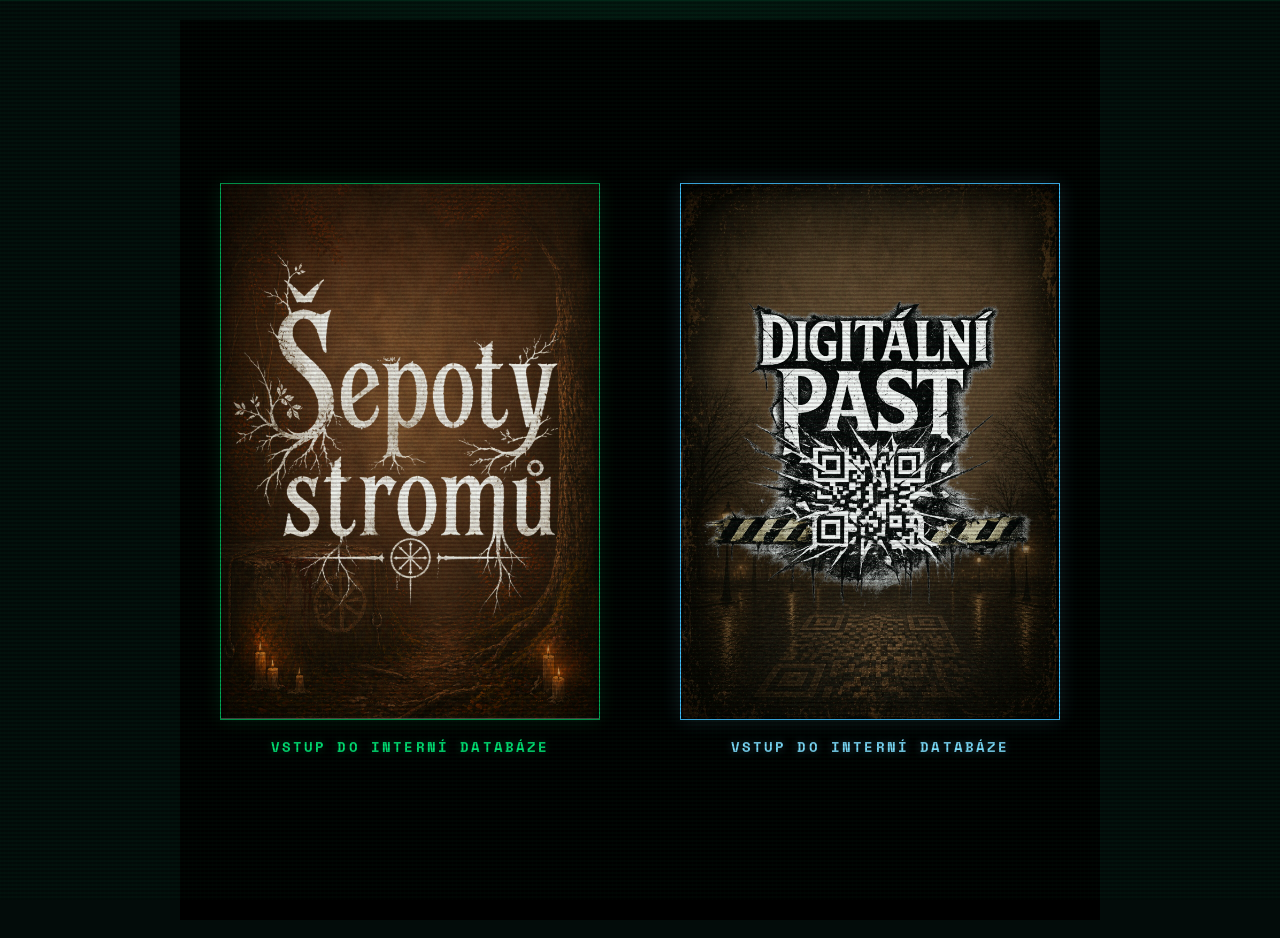
<file: index.html>
<!doctype html>
<html lang="cs">
  <head>
    <meta charset="utf-8">
    <meta name="viewport" content="width=device-width, initial-scale=1">
    <title>O.R.I.O.N. | Šepoty stromů</title>
    <link rel="stylesheet" href="./styles.css?v=slide101-code-gate-91">
  </head>
  <body>
    <div class="progress" aria-hidden="true"><div id="progressFill"></div></div>
    <div class="scanlines" aria-hidden="true"></div>
    <div id="slideCounter" class="slide-counter">01 / 50</div>
    <main class="game-main shell">
      <section class="stage" aria-live="polite">
        <div id="slideRoot" class="slide"></div>
        <nav class="nav">
          <button id="backBtn" class="nav-btn" type="button">Zpět</button>
          <button id="forwardBtn" class="nav-btn" type="button">Dopředu</button>
        </nav>
      </section>
    </main>
    <button id="resetBtn" class="ghost-btn" type="button" hidden>Resetovat postup</button>
    <span id="slideType" hidden>SYSTÉM</span>
    <span id="chapterLabel" hidden>Inicializace</span>

    <script src="./data.js?v=slide101-code-gate-91"></script>
    <script src="./app.js?v=slide101-code-gate-91"></script>
  </body>
</html>
</file>
<file: styles.css>
@import url("https://fonts.googleapis.com/css2?family=Orbitron:wght@400;600;700;900&family=Space+Mono:ital,wght@0,400;0,700;1,400&display=swap");

:root {
  color-scheme: dark;
  --game-bg: #030c0a;
  --game-panel: #050f0d;
  --game-panel-2: #071812;
  --game-border: #0f3a25;
  --game-border-bright: #1a6640;
  --game-green: #00e676;
  --game-green-dim: #00a854;
  --game-green-dark: #003a20;
  --game-green-rgb: 0, 230, 118;
  --game-green-dim-rgb: 0, 168, 84;
  --game-amber: #ffab00;
  --game-amber-dim: #cc8800;
  --game-red: #ff2a2a;
  --game-red-deep: #3a0507;
  --game-blue: #2979ff;
  --game-text: #a0cfb8;
  --game-text-bright: #d0ffe8;
  --game-text-muted: #3a6a50;
  --font-orbitron: "Orbitron", sans-serif;
  --font-mono: "Space Mono", monospace;
}

* { box-sizing: border-box; }

html, body {
  margin: 0;
  min-height: 100%;
  background: var(--game-bg);
  color: var(--game-text);
  font-family: var(--font-mono);
  overflow-anchor: none;
}

body {
  min-height: 100vh;
  overflow-x: hidden;
}

button, input {
  font: inherit;
}

.game-main {
  min-height: 100vh;
  background:
    radial-gradient(circle at 50% -20%, rgba(var(--game-green-rgb), 0.08), transparent 30rem),
    var(--game-bg);
  color: var(--game-text);
  position: relative;
}

.scanlines {
  position: fixed;
  inset: 0;
  pointer-events: none;
  z-index: 100;
  background:
    linear-gradient(rgba(var(--game-green-rgb), 0.025) 50%, rgba(0, 0, 0, 0.16) 50%),
    repeating-linear-gradient(90deg, rgba(var(--game-green-rgb), 0.012), rgba(var(--game-green-rgb), 0.012) 1px, transparent 1px, transparent 4px);
  background-size: 100% 4px, 4px 100%;
}

.progress {
  position: fixed;
  inset: 0 0 auto 0;
  height: 1px;
  z-index: 120;
  background: rgba(0, 50, 30, 0.5);
}

#progressFill {
  height: 100%;
  width: 0%;
  background: var(--game-green-dim);
  box-shadow: 0 0 6px var(--game-green-dim);
  transition: width 0.5s ease;
}

.slide-counter {
  position: fixed;
  top: 0.75rem;
  right: 1rem;
  z-index: 110;
  color: var(--game-text-muted);
  font-size: 0.6875rem;
  letter-spacing: 0.1em;
  opacity: 0.35;
}

.shell {
  min-height: 100vh;
}

.stage {
  min-height: 100vh;
}

.slide {
  position: relative;
  z-index: 10;
  width: min(57.5rem, calc(100% - 2rem));
  min-height: 100svh;
  margin: 0 auto;
  padding: clamp(1rem, 2.2vh, 2rem) 0 clamp(1rem, 2vh, 1.8rem);
  display: flex;
  flex-direction: column;
  justify-content: flex-start;
  overflow-anchor: none;
}

.terminal-panel {
  background: var(--game-panel);
  border: 1px solid var(--game-border);
  box-shadow: 0 0 20px rgba(var(--game-green-rgb), 0.04), inset 0 0 20px rgba(0, 0, 0, 0.3);
  animation: slide-fade-in 0.3s ease-out forwards;
}

.slide-panel {
  width: 100%;
  padding: clamp(1.25rem, 4vw, 2rem);
}

@keyframes slide-fade-in {
  from { opacity: 0; transform: translateY(8px); }
  to { opacity: 1; transform: translateY(0); }
}

@keyframes panel-blink {
  0%, 100% { opacity: 1; }
  40%, 60% { opacity: 0.35; }
}

@keyframes case-link-red-blink {
  0%, 100% {
    border-color: rgba(120, 155, 145, 0.24);
    background: rgba(5, 13, 12, 0.68);
    color: rgba(145, 175, 165, 0.56);
    box-shadow: none;
    text-shadow: none;
  }
  45%, 60% {
    border-color: var(--game-red);
    background: rgba(70, 0, 0, 0.78);
    color: var(--game-red);
    box-shadow: 0 0 18px rgba(255, 42, 42, 0.28), inset 0 0 12px rgba(255, 42, 42, 0.12);
    text-shadow: 0 0 10px rgba(255, 42, 42, 0.56);
  }
}

@keyframes database-alert-blink {
  0%, 100% {
    opacity: 1;
    filter: brightness(1.25);
  }
  45%, 60% {
    opacity: 0.28;
    filter: brightness(0.75);
  }
}

@keyframes blink {
  0%, 100% { opacity: 1; }
  50% { opacity: 0; }
}

.slide-header {
  margin-bottom: 1.25rem;
  color: var(--game-text-muted);
  font-family: var(--font-orbitron);
  font-size: 0.75rem;
  letter-spacing: 0.35em;
  text-transform: uppercase;
  opacity: 0.65;
  display: flex;
  justify-content: space-between;
  gap: 1rem;
}

.intro-head {
  text-align: center;
  text-transform: uppercase;
  margin-bottom: clamp(1.2rem, 2.5vh, 2rem);
}

.intro-sub {
  margin-top: 0.65rem;
  color: var(--game-text);
  opacity: 0.75;
}

.badge {
  color: var(--game-green);
}

.meta,
.eyebrow,
.hint-title,
.field-label {
  color: var(--game-text-muted);
  font-size: clamp(0.68rem, 1.5vh, 0.86rem);
  letter-spacing: 0.34em;
  text-transform: uppercase;
}

.title-xl,
.chapter-title {
  margin: 0;
  color: var(--game-green);
  font-family: var(--font-orbitron);
  font-size: clamp(2.5rem, 7.2vh, 4rem);
  font-weight: 900;
  line-height: 1;
  letter-spacing: 0.24em;
  text-align: center;
  text-shadow: 0 0 12px rgba(var(--game-green-rgb), 0.72), 0 0 30px rgba(var(--game-green-rgb), 0.28);
}

.status-active {
  color: var(--game-green);
  text-shadow: 0 0 6px rgba(var(--game-green-rgb), 0.4);
}

.warning-text {
  color: var(--game-amber);
  text-shadow: 0 0 8px rgba(255, 171, 0, 0.3);
}

.case-grid {
  width: min(100%, 48rem);
  display: grid;
  grid-template-columns: repeat(2, minmax(0, 1fr));
  gap: clamp(0.75rem, 1.6vh, 1.2rem) clamp(2.2rem, 7vw, 6rem);
  margin: clamp(1.3rem, 3vh, 2.25rem) auto 0;
  padding: clamp(0.95rem, 2vh, 1.35rem) 1.55rem;
  border: 1px solid var(--game-border);
  background: var(--game-panel);
  text-transform: uppercase;
  font-size: clamp(0.7rem, 1.55vh, 0.82rem);
  letter-spacing: 0.12em;
}

.case-grid p {
  margin: 0;
}

.case-grid span {
  color: #5f8675;
  font-weight: 400;
}

.case-grid strong {
  color: #cdeedd;
  font-weight: 700;
  text-shadow: 0 0 5px rgba(208, 255, 232, 0.18);
}

.case-grid .status-active {
  color: var(--game-green);
  text-shadow: 0 0 6px rgba(var(--game-green-rgb), 0.4);
}

.case-grid .warning-text {
  color: var(--game-amber);
  text-shadow: 0 0 8px rgba(255, 171, 0, 0.3);
}

.system-footer {
  margin-top: clamp(1.5rem, 3.6vh, 2.8rem);
  text-align: center;
  color: var(--game-text-muted);
  font-size: clamp(0.62rem, 1.45vh, 0.78rem);
  letter-spacing: clamp(0.16em, 0.9vw, 0.42em);
  text-transform: uppercase;
  opacity: 0.45;
}

.chapter-title {
  font-size: clamp(1.8rem, 5vw, 3rem);
  letter-spacing: 0.22em;
}

.chapter-panel {
  width: min(100%, 44rem);
  min-height: min(68vh, 38rem);
  margin: auto;
  padding: clamp(2rem, 5vh, 3.25rem) clamp(1.6rem, 4vw, 3rem);
  display: flex;
  flex-direction: column;
  justify-content: center;
  align-items: center;
}

.chapter-panel .slide-header {
  justify-content: center;
  margin-bottom: 1.15rem;
}

.chapter-divider {
  height: 1px;
  width: min(24rem, 80%);
  margin: 1rem auto 1.6rem;
  background: linear-gradient(90deg, transparent, var(--game-border-bright), transparent);
}

.chapter-warning-box {
  width: min(100%, 34rem);
  margin: 0.35rem auto 1.25rem;
  padding: 0.8rem 1rem;
  border: 1px solid rgba(255, 42, 42, 0.5);
  background: linear-gradient(180deg, rgba(75, 0, 0, 0.18), rgba(30, 0, 0, 0.28));
  box-shadow: inset 0 0 18px rgba(255, 42, 42, 0.05), 0 0 12px rgba(255, 42, 42, 0.06);
  color: rgba(255, 145, 145, 0.88);
  font-family: var(--font-mono);
  font-size: clamp(0.66rem, 1.45vh, 0.78rem);
  line-height: 1.55;
  letter-spacing: 0.08em;
  text-align: center;
  text-transform: uppercase;
}

.chapter-warning-box strong {
  display: block;
  margin-bottom: 0.3rem;
  color: var(--game-red);
  font-family: var(--font-orbitron);
  font-size: clamp(0.62rem, 1.3vh, 0.72rem);
  letter-spacing: 0.2em;
  text-align: center;
  text-shadow: 0 0 10px rgba(255, 42, 42, 0.35);
}

.chapter-warning-box span {
  display: block;
  text-align: center;
}

.chapter-note-box {
  width: min(100%, 34rem);
  margin: 0.35rem auto 1.25rem;
  padding: 0.8rem 1rem;
  border: 1px solid var(--game-border-bright);
  background: linear-gradient(180deg, rgba(var(--game-green-rgb), 0.08), rgba(var(--game-green-rgb), 0.03));
  box-shadow: inset 0 0 16px rgba(var(--game-green-rgb), 0.05), 0 0 10px rgba(var(--game-green-rgb), 0.04);
  color: var(--game-text-bright);
  font-family: var(--font-mono);
  font-size: clamp(0.66rem, 1.45vh, 0.78rem);
  line-height: 1.55;
  letter-spacing: 0.08em;
  text-align: center;
  text-transform: uppercase;
}

.chapter-note-box strong {
  display: block;
  margin-bottom: 0.3rem;
  color: var(--game-green);
  font-family: var(--font-orbitron);
  font-size: clamp(0.62rem, 1.3vh, 0.72rem);
  letter-spacing: 0.2em;
  text-align: center;
  text-shadow: 0 0 10px rgba(var(--game-green-rgb), 0.3);
}

.chapter-note-box span {
  display: block;
  text-align: center;
}

.chapter-video {
  width: min(100%, 34rem);
  height: auto;
  aspect-ratio: 4 / 3;
  margin: 1.8rem auto 0;
}

.conclusion-panel {
  width: min(100%, 54rem);
  margin: auto;
  padding: clamp(1.4rem, 3.2vh, 2.5rem) clamp(1.2rem, 3.6vw, 2.6rem);
  text-align: center;
}

.conclusion-panel .slide-header {
  justify-content: center;
  margin-bottom: 1rem;
}

.conclusion-status {
  width: min(100%, 34rem);
  margin: 0.4rem auto 1.45rem;
  padding: 0.85rem 1rem;
  border: 1px solid var(--game-green-dim);
  background: linear-gradient(180deg, rgba(var(--game-green-rgb), 0.08), rgba(var(--game-green-rgb), 0.025));
  color: var(--game-text-bright);
  font-family: var(--font-mono);
  font-size: clamp(0.66rem, 1.45vh, 0.78rem);
  line-height: 1.55;
  letter-spacing: 0.08em;
  text-transform: uppercase;
  box-shadow: inset 0 0 18px rgba(var(--game-green-rgb), 0.055), 0 0 14px rgba(var(--game-green-rgb), 0.07);
}

.conclusion-status strong {
  display: block;
  margin-bottom: 0.3rem;
  color: var(--game-green);
  font-family: var(--font-orbitron);
  font-size: clamp(0.72rem, 1.55vh, 0.86rem);
  letter-spacing: 0.2em;
  text-shadow: 0 0 10px rgba(var(--game-green-rgb), 0.42);
}

.conclusion-status-single strong {
  margin-bottom: 0;
  font-size: clamp(0.9rem, 2vh, 1.14rem);
}

.conclusion-status span,
.conclusion-note {
  display: block;
}

.conclusion-video {
  width: min(100%, 42rem);
  aspect-ratio: 16 / 9;
  margin: 0 auto;
}

.conclusion-song {
  margin: 1.25rem auto 0;
  display: grid;
  justify-items: center;
  gap: 0.2rem;
}

.music-note {
  color: var(--game-green);
  font-family: var(--font-orbitron);
  font-size: clamp(2.2rem, 6vh, 3.4rem);
  line-height: 1;
  text-shadow: 0 0 14px rgba(var(--game-green-rgb), 0.45), 0 0 28px rgba(var(--game-green-rgb), 0.16);
}

.conclusion-song .actions {
  margin-top: 0.4rem;
}

.conclusion-note {
  width: min(100%, 36rem);
  margin: 1.25rem auto 0;
  color: var(--game-text-muted);
  font-family: var(--font-mono);
  font-size: clamp(0.62rem, 1.35vh, 0.76rem);
  line-height: 1.6;
  letter-spacing: 0.08em;
  text-transform: uppercase;
}

.copy,
.interlude-text {
  margin: 1.5rem 0 0;
  color: var(--game-text-bright);
  line-height: 1.8;
  white-space: pre-wrap;
}

.video-box,
.audio-box {
  overflow: hidden;
  width: min(100%, 48rem);
  margin: 0 auto;
  aspect-ratio: 16 / 10;
  height: min(46vw, 43vh);
  min-height: 0;
  display: grid;
  place-items: center;
  text-align: center;
  background: var(--game-panel-2);
  border: 1px solid var(--game-border);
  box-shadow: inset 0 0 0 6px var(--game-panel-2), inset 0 0 0 7px rgba(var(--game-green-dim-rgb), 0.22), 0 0 20px rgba(var(--game-green-rgb), 0.035);
  color: var(--game-text-muted);
}

.video-box iframe {
  width: 100%;
  height: 100%;
  min-height: 0;
  border: 0;
}

.audio-message-box {
  width: min(100%, 46rem);
  margin: 1.2rem auto 0;
  padding: clamp(1rem, 2.4vh, 1.45rem);
  display: grid;
  gap: 1rem;
  border-color: var(--game-border);
  background: var(--game-panel);
}

.audio-listen-btn {
  min-width: min(21rem, 100%);
}

.audio-control-row {
  display: grid;
  grid-template-columns: minmax(0, 1fr) auto;
  gap: 0.75rem;
  align-items: stretch;
}

.audio-pause-btn {
  min-width: 8.5rem;
  color: var(--game-amber);
  border-color: rgba(255, 171, 0, 0.34);
}

.audio-pause-btn:disabled,
.audio-scrubber:disabled {
  opacity: 0.34;
  cursor: not-allowed;
}

.audio-visualizer {
  width: 100%;
  height: clamp(12rem, 30vh, 19rem);
  border: 1px solid rgba(255, 216, 61, 0.28);
  border-radius: 18px;
  background: #000000;
  box-shadow: inset 0 0 28px rgba(255, 216, 61, 0.035), 0 0 18px rgba(0, 0, 0, 0.4);
  overflow: hidden;
}

.audio-visualizer canvas {
  --wave-color: #ffd83d;
  width: 100%;
  height: 100%;
  display: block;
}

.audio-message-box.is-playing .audio-visualizer {
  border-color: rgba(255, 216, 61, 0.58);
  box-shadow: inset 0 0 30px rgba(255, 216, 61, 0.05), 0 0 22px rgba(255, 216, 61, 0.1);
}

.audio-message-box.is-paused .audio-visualizer {
  border-color: rgba(255, 171, 0, 0.44);
  box-shadow: inset 0 0 24px rgba(255, 171, 0, 0.04), 0 0 16px rgba(255, 171, 0, 0.08);
}

.audio-scrubber {
  width: 100%;
  accent-color: var(--game-amber);
  cursor: pointer;
}

.audio-status {
  color: var(--game-text-muted);
  font-family: var(--font-orbitron);
  font-size: clamp(0.62rem, 1.35vh, 0.74rem);
  letter-spacing: 0.18em;
  text-align: center;
  text-transform: uppercase;
}

@media (max-width: 640px) {
  .audio-control-row {
    grid-template-columns: 1fr;
  }

  .audio-pause-btn {
    min-width: 100%;
  }
}

.audio-case-note {
  width: min(100%, 34rem);
  margin: 1.25rem auto 0;
  padding: 0.8rem 1rem;
  border: 1px solid var(--game-border);
  background: linear-gradient(180deg, rgba(var(--game-green-rgb), 0.045), rgba(0, 0, 0, 0.08));
  box-shadow: inset 0 0 18px rgba(var(--game-green-rgb), 0.035);
  color: var(--game-text-bright);
  font-family: var(--font-mono);
  font-size: clamp(0.68rem, 1.45vh, 0.82rem);
  line-height: 1.6;
  letter-spacing: 0.08em;
  text-align: center;
  text-transform: uppercase;
}

.youtube-placeholder {
  display: grid;
  place-items: center;
  gap: 0.75rem;
  color: var(--game-text-muted);
  font-size: clamp(0.68rem, 1.5vh, 0.84rem);
  letter-spacing: 0.12em;
  text-transform: uppercase;
  opacity: 0.38;
}

.youtube-placeholder small {
  opacity: 0.65;
}

.play-triangle {
  width: 0;
  height: 0;
  border-top: clamp(12px, 2.2vh, 18px) solid transparent;
  border-bottom: clamp(12px, 2.2vh, 18px) solid transparent;
  border-left: clamp(22px, 3.8vh, 31px) solid var(--game-green-dim);
  opacity: 0.55;
}

.question-text {
  color: var(--game-text-bright);
  font-family: var(--font-mono);
  font-size: 0.9375rem;
  line-height: 1.7;
  border-left: 2px solid var(--game-green-dim);
  padding-left: 1rem;
  margin-bottom: 1.5rem;
  white-space: pre-wrap;
}

.options {
  display: grid;
  gap: 0.75rem;
}

.option {
  width: 100%;
  border: 1px solid var(--game-border);
  background: var(--game-panel);
  color: var(--game-text);
  padding: 1rem;
  text-align: left;
  cursor: pointer;
  transition: all 0.15s ease;
  display: flex;
  gap: 0.75rem;
  align-items: flex-start;
  border-radius: 0;
}

.option:hover {
  border-color: var(--game-border-bright);
  background: rgba(var(--game-green-rgb), 0.03);
  color: var(--game-text-bright);
}

.option.selected {
  border-color: var(--game-green-dim);
  background: rgba(var(--game-green-rgb), 0.07);
  color: var(--game-green);
}

.options-review {
  margin-top: 0.5rem;
}

.option-review {
  width: 100%;
  border: 1px solid var(--game-border);
  background: var(--game-panel);
  color: var(--game-text-bright);
  padding: 0.9rem 1rem;
  display: flex;
  gap: 0.75rem;
  align-items: flex-start;
  line-height: 1.55;
  text-transform: none;
}

.option-review span:first-child {
  color: var(--game-green);
  text-shadow: 0 0 8px rgba(var(--game-green-rgb), 0.42);
}

.option-review strong {
  color: var(--game-text-bright);
  font-weight: 700;
}

.input-grid,
.input-row {
  display: grid;
  gap: 0.75rem;
}

.input-grid {
  grid-template-columns: repeat(auto-fit, minmax(160px, 1fr));
}

.game-input {
  width: 100%;
  background: var(--game-panel);
  border: 1px solid var(--game-border);
  color: var(--game-green);
  font-family: var(--font-mono);
  font-size: 0.875rem;
  padding: 0.65rem 0.85rem;
  outline: none;
  transition: border-color 0.2s, box-shadow 0.2s;
  text-transform: uppercase;
  border-radius: 0;
}

.game-input:focus {
  border-color: var(--game-green-dim);
  box-shadow: 0 0 0 1px var(--game-green-dim), 0 0 8px rgba(var(--game-green-dim-rgb), 0.2);
}

.game-input::placeholder {
  color: var(--game-text-muted);
  text-transform: uppercase;
}

@media (max-width: 760px) {
  .game-input {
    font-size: 16px;
  }
}

.actions {
  display: flex;
  flex-wrap: wrap;
  align-items: center;
  justify-content: center;
  gap: 0.75rem;
  margin-top: 2rem;
}

.primary-btn,
.submit-btn,
.proceed-btn,
.start-btn {
  font-family: var(--font-orbitron);
  font-size: 0.75rem;
  font-weight: 700;
  padding: 0.75rem 2rem;
  border: 1px solid var(--game-green-dim);
  background: var(--game-green-dark);
  color: var(--game-green);
  cursor: pointer;
  transition: all 0.15s ease;
  letter-spacing: 0.2em;
  text-transform: uppercase;
  border-radius: 0;
  white-space: normal;
  text-align: center;
  line-height: 1.35;
}

.start-btn {
  min-width: 19.5rem;
  padding-block: clamp(0.6rem, 1.6vh, 0.75rem);
}

.primary-btn:hover:not(:disabled),
.submit-btn:hover:not(:disabled),
.proceed-btn:hover:not(:disabled),
.start-btn:hover:not(:disabled) {
  background: var(--game-border);
  border-color: var(--game-green);
  box-shadow: 0 0 20px rgba(var(--game-green-rgb), 0.2);
  color: var(--game-text-bright);
}

.yesno-btn {
  min-width: 9rem;
}

.yesno-yes {
  border-color: var(--success-green, #00e676);
  background: rgba(0, 70, 34, 0.75);
  color: var(--success-green, #00e676);
  text-shadow: 0 0 10px rgba(0, 230, 118, 0.52);
}

.yesno-yes:hover:not(:disabled) {
  border-color: var(--success-green, #00e676);
  background: rgba(0, 104, 52, 0.82);
  color: #d8ffe9;
  box-shadow: 0 0 18px rgba(0, 230, 118, 0.22);
}

.yesno-no {
  border-color: var(--game-red);
  background: rgba(70, 0, 0, 0.78);
  color: var(--game-red);
  text-shadow: 0 0 10px rgba(255, 42, 42, 0.56);
}

.yesno-no:hover:not(:disabled) {
  border-color: var(--game-red);
  background: rgba(104, 0, 0, 0.84);
  color: #ffd6d6;
  box-shadow: 0 0 18px rgba(255, 42, 42, 0.24);
}

button:disabled {
  opacity: 0.35;
  cursor: not-allowed;
}

.ghost-btn {
  display: none;
}

.feedback {
  margin-top: 1.25rem;
  border-left: 4px solid;
  padding: 1.25rem 1.4rem;
  animation: slide-fade-in 0.25s ease-out forwards;
  font-family: var(--font-orbitron);
  font-size: clamp(1.2rem, 3.2vw, 1.85rem);
  font-weight: 900;
  letter-spacing: 0.2em;
  text-align: center;
  text-transform: uppercase;
}

.feedback strong {
  display: block;
  font-size: inherit;
}

.feedback span {
  display: block;
  margin-top: 0.35rem;
  font-family: var(--font-mono);
  font-size: 0.78rem;
  font-weight: 400;
  letter-spacing: 0.08em;
  opacity: 0.8;
  text-shadow: none;
}

.feedback br {
  display: none;
}

.feedback strong + * ,
.feedback {
  line-height: 1.35;
}

.feedback.ok {
  border-color: var(--game-green);
  background: rgba(var(--game-green-rgb), 0.07);
  color: var(--game-green);
  box-shadow: 0 0 26px rgba(var(--game-green-rgb), 0.18), inset 0 0 16px rgba(var(--game-green-rgb), 0.08);
  text-shadow: 0 0 10px rgba(var(--game-green-rgb), 0.6);
  animation: database-alert-blink 0.42s ease-in-out 3, slide-fade-in 0.25s ease-out forwards;
}

.feedback.bad {
  border-color: var(--game-red);
  background: linear-gradient(180deg, rgba(80, 0, 0, 0.55), rgba(34, 0, 0, 0.72));
  color: var(--game-red);
  box-shadow: 0 0 28px rgba(255, 42, 42, 0.34), inset 0 0 18px rgba(255, 42, 42, 0.16);
  text-shadow: 0 0 10px rgba(255, 42, 42, 0.72);
  animation: database-alert-blink 0.42s ease-in-out 3, slide-fade-in 0.25s ease-out forwards;
}

.feedback.note {
  border-color: var(--game-blue);
  background: rgba(41, 121, 255, 0.07);
  color: var(--game-blue);
  box-shadow: 0 0 24px rgba(41, 121, 255, 0.16), inset 0 0 14px rgba(41, 121, 255, 0.08);
  text-shadow: 0 0 10px rgba(41, 121, 255, 0.52);
  animation: database-alert-blink 0.42s ease-in-out 3, slide-fade-in 0.25s ease-out forwards;
}

.hints {
  margin-top: 1.55rem;
}

.terminal-hints {
  width: 100%;
  text-align: left;
}

.notice-terminal {
  width: min(100%, 46rem);
  margin-inline: auto;
}

.notice-terminal .hint-actions {
  display: flex;
  justify-content: center;
}

.notice-terminal .hint-terminal-btn {
  min-width: min(100%, 24rem);
  animation: case-link-red-blink 1.45s step-end infinite;
}

.notice-terminal .hint-terminal-btn:hover:not(:disabled) {
  border-color: var(--game-red);
  background: rgba(70, 0, 0, 0.78);
  color: var(--game-red);
  box-shadow: 0 0 18px rgba(255, 42, 42, 0.28), inset 0 0 12px rgba(255, 42, 42, 0.12);
  text-shadow: 0 0 10px rgba(255, 42, 42, 0.56);
}

.hint-output {
  display: grid;
  gap: 0.75rem;
  margin-bottom: 0.9rem;
  width: 100%;
  text-align: left;
}

.hint-line {
  display: block;
  width: 100%;
  text-align: left;
  border: 1px solid var(--game-border);
  background: rgba(255, 171, 0, 0.04);
  color: var(--game-amber);
  font-family: var(--font-mono);
  font-variant-ligatures: none;
  padding: 1rem;
  line-height: 1.65;
  white-space: pre-wrap;
  overflow-wrap: break-word;
  animation: slide-fade-in 0.25s ease-out forwards;
}

.hint-line span:first-child {
  opacity: 0.65;
  letter-spacing: 0.08em;
}

.hint-actions {
  display: grid;
  grid-template-columns: repeat(2, minmax(0, 1fr));
  gap: 0.85rem;
}

.hint-terminal-btn {
  min-height: 3.6rem;
  border: 1px solid var(--game-border);
  background: var(--game-panel);
  color: var(--game-amber);
  cursor: pointer;
  font-family: var(--font-orbitron);
  font-size: 0.78rem;
  font-weight: 700;
  letter-spacing: 0.2em;
  font-variant-ligatures: none;
  text-transform: uppercase;
  transition: all 0.15s ease;
}

.hint-terminal-btn:hover:not(:disabled) {
  border-color: var(--game-amber-dim);
  background: rgba(255, 171, 0, 0.06);
  box-shadow: 0 0 12px rgba(255, 171, 0, 0.12);
}

.final-hint-confirm {
  border-color: var(--game-amber-dim);
  background: rgba(255, 171, 0, 0.075);
}

.hint-confirm-actions {
  display: grid;
  grid-template-columns: repeat(2, minmax(0, 1fr));
  gap: 0.75rem;
  margin-top: 0.9rem;
}

.hint-confirm-actions .hint-terminal-btn {
  min-height: 2.8rem;
  font-size: 0.7rem;
}

.hint-cancel-btn {
  color: var(--game-text-muted);
}

.hint-voice-btn {
  color: var(--game-green-dim);
}

.hint-voice-btn:hover:not(:disabled) {
  border-color: var(--game-green-dim);
  background: rgba(var(--game-green-rgb), 0.04);
  box-shadow: 0 0 12px rgba(var(--game-green-rgb), 0.1);
}

.hint-icon {
  margin-right: 0.45rem;
  filter: grayscale(1);
}

.hint-cursor {
  color: var(--game-amber);
  animation: blink 1s step-end infinite;
}

.case-link-slot {
  width: min(100%, 46rem);
  margin: 1rem auto 0;
  display: flex;
  justify-content: center;
}

a.case-link {
  display: inline-block;
  color: rgba(145, 175, 165, 0.56);
  border: 1px solid rgba(120, 155, 145, 0.24);
  padding: 0.5rem 1.25rem;
  text-decoration: none;
  letter-spacing: 0.1em;
  transition: all 0.15s ease;
  background: rgba(5, 13, 12, 0.68);
  text-align: center;
  animation: case-link-red-blink 1.45s step-end infinite;
}

a.case-link:hover {
  background: var(--game-border);
  border-color: var(--game-green);
  box-shadow: 0 0 15px rgba(var(--game-green-rgb), 0.2);
  color: var(--game-text-bright);
  animation: none;
}

.code-gate {
  width: min(100%, 34rem);
  margin: 2rem auto 0;
  display: grid;
  gap: 0.75rem;
  text-align: center;
}

.code-gate-trigger,
.code-gate-input,
.code-gate-submit {
  border: 1px solid rgba(120, 155, 145, 0.24);
  background: rgba(5, 13, 12, 0.68);
  color: rgba(145, 175, 165, 0.56);
  font-family: var(--font-orbitron);
  font-size: 0.76rem;
  font-weight: 700;
  letter-spacing: 0.12em;
  text-transform: uppercase;
  min-height: 2.85rem;
}

.code-gate-trigger {
  cursor: pointer;
  animation: case-link-red-blink 1.45s step-end infinite;
}

.code-gate-trigger:hover:not(:disabled),
.code-gate-submit:hover:not(:disabled) {
  border-color: var(--game-red);
  background: rgba(70, 0, 0, 0.78);
  color: var(--game-red);
  box-shadow: 0 0 18px rgba(255, 42, 42, 0.28), inset 0 0 12px rgba(255, 42, 42, 0.12);
}

.code-gate-entry {
  display: grid;
  grid-template-columns: minmax(0, 1fr) 2.85rem;
  gap: 0.5rem;
}

.code-gate-input {
  width: 100%;
  padding: 0 0.85rem;
  outline: none;
}

.code-gate-input:focus {
  border-color: var(--game-amber-dim);
  color: var(--game-amber);
  box-shadow: 0 0 12px rgba(255, 171, 0, 0.12);
}

.code-gate-submit {
  cursor: pointer;
  padding: 0;
  font-size: 1rem;
}

.code-gate-status {
  min-height: 1rem;
  color: var(--game-text-muted);
  font-family: var(--font-orbitron);
  font-size: 0.64rem;
  letter-spacing: 0.16em;
}

.code-gate.is-unlocked .code-gate-trigger {
  animation: none;
  cursor: default;
}

.code-gate.is-unlocked .code-gate-trigger,
.code-gate.is-unlocked .code-gate-input,
.code-gate.is-unlocked .code-gate-submit {
  opacity: 0.44;
  color: rgba(145, 175, 165, 0.56);
  border-color: rgba(120, 155, 145, 0.24);
  box-shadow: none;
}

.actions-after-code {
  margin-top: 2.85rem;
}

.nav {
  position: fixed;
  inset: auto 1rem 1.5rem 1rem;
  z-index: 110;
  display: flex;
  justify-content: space-between;
  pointer-events: none;
}

.nav-btn {
  pointer-events: auto;
  border: 1px solid var(--game-border);
  background: var(--game-panel);
  color: var(--game-text-muted);
  cursor: pointer;
  transition: all 0.15s ease;
  opacity: 0.65;
  padding: 0.5rem 0.75rem;
  font-size: 0.75rem;
  letter-spacing: 0.1em;
  text-transform: uppercase;
  border-radius: 0;
}

.nav-btn:hover:not(:disabled) {
  opacity: 1;
  border-color: var(--game-border-bright);
  color: var(--game-text);
  box-shadow: 0 0 10px rgba(var(--game-green-rgb), 0.1);
}

.hidden {
  display: none !important;
}

::-webkit-scrollbar {
  width: 4px;
  height: 4px;
}

::-webkit-scrollbar-track {
  background: var(--game-bg);
}

::-webkit-scrollbar-thumb {
  background: var(--game-border);
}

@media (max-width: 640px) {
  .slide {
    width: calc(100% - 1.5rem);
    padding: 2.25rem 0 5rem;
  }

  .title-xl,
  .chapter-title {
    letter-spacing: 0.16em;
  }

  .start-btn { min-width: min(19.5rem, 100%); }
}

/* ============================================================
   CHOICE SCREEN
   ============================================================ */

.choice-screen {
  min-height: 100vh;
  background: #000000;
  display: flex;
  align-items: center;
  justify-content: center;
  padding: 1rem;
  overflow: hidden;
}

.choices-container {
  display: flex;
  gap: clamp(0.5rem, 4vw, 2rem);
  flex-wrap: nowrap;
  justify-content: center;
  align-items: center;
  width: 100%;
  height: 100%;
  max-height: 100vh;
}

.choice-box {
  display: flex;
  flex-direction: column;
  align-items: center;
  justify-content: center;
  gap: clamp(0.5rem, 2vh, 1rem);
  cursor: pointer;
  transition: all 0.3s ease;
  padding: clamp(0.5rem, 2vw, 1.5rem);
  flex: 1;
  min-width: 0;
  height: 100%;
}

.choice-box:hover {
  transform: scale(1.05);
}

.choice-image {
  width: 100%;
  max-width: 100%;
  height: auto;
  object-fit: contain;
  border: 1px solid;
  transition: all 0.3s ease;
}

.choice-box-green .choice-image {
  border-color: #00a854;
  box-shadow: 0 0 20px rgba(0, 230, 118, 0.12);
}

.choice-box-green:hover {
  box-shadow: 0 0 30px rgba(0, 230, 118, 0.24);
}

.choice-box-green:hover .choice-image {
  box-shadow: 0 0 34px rgba(0, 230, 118, 0.3);
}

.choice-box-blue .choice-image {
  border-color: #42bfff;
  box-shadow: 0 0 20px rgba(127, 223, 255, 0.14);
}

.choice-box-blue:hover {
  box-shadow: 0 0 30px rgba(127, 223, 255, 0.25);
}

.choice-box-blue:hover .choice-image {
  box-shadow: 0 0 34px rgba(127, 223, 255, 0.32);
}

.choice-label {
  font-size: clamp(0.65rem, 1.5vw, 0.9rem);
  letter-spacing: 0.15em;
  text-transform: uppercase;
  text-align: center;
  font-weight: 700;
  margin: 0;
  white-space: nowrap;
}

.choice-box-green .choice-label {
  color: #00e676;
  text-shadow: 0 0 10px rgba(0, 230, 118, 0.3);
}

.choice-box-blue .choice-label {
  color: #7fdfff;
  text-shadow: 0 0 10px rgba(127, 223, 255, 0.32);
}

@media (max-width: 640px) {
  .choice-screen {
    min-height: 100svh;
    padding: 1.25rem 1rem;
    overflow-y: auto;
  }

  .choices-container {
    flex-direction: column;
    gap: 1.35rem;
    justify-content: center;
    max-height: none;
  }

  .choice-box {
    width: min(100%, 24rem);
    height: auto;
    flex: 0 1 auto;
    gap: 0.65rem;
    padding: 0;
  }

  .choice-box:hover {
    transform: none;
  }

  .choice-image {
    max-height: calc((100svh - 8.25rem) / 2);
  }

  .choice-label {
    max-width: 100%;
    white-space: normal;
    line-height: 1.45;
    letter-spacing: 0.12em;
    font-size: 0.72rem;
  }
}

/* BLUE THEME */

body.theme-blue {
  --game-bg: #02090d;
  --game-green: #7fdfff;
  --game-green-dim: #42bfff;
  --game-green-dark: #082c3a;
  --game-green-rgb: 127, 223, 255;
  --game-green-dim-rgb: 66, 191, 255;
  --game-border: #1f4f66;
  --game-border-bright: #4ba3d1;
  --game-panel: #07141c;
  --game-panel-2: #0b1c26;
  --game-text: #b8eaff;
  --game-text-bright: #e2f7ff;
  --game-text-muted: #5f93aa;
}

body.theme-blue .title-xl,
body.theme-blue .chapter-title {
  text-shadow:
    0 0 12px rgba(127, 223, 255, 0.72),
    0 0 30px rgba(127, 223, 255, 0.28);
}

body.theme-blue .game-main {
  background: var(--game-bg);
}

body.theme-blue .scanlines {
  background:
    linear-gradient(
      rgba(127, 223, 255, 0.025) 50%,
      rgba(0, 0, 0, 0.16) 50%
    ),
    repeating-linear-gradient(
      90deg,
      rgba(127, 223, 255, 0.012),
      rgba(127, 223, 255, 0.012) 1px,
      transparent 1px,
      transparent 4px
    );
  background-size: 100% 4px, 4px 100%;
}

body.theme-blue .case-grid .status-active {
  color: #00e676;
  text-shadow: 0 0 6px rgba(0, 230, 118, 0.42);
}

body.theme-blue .case-grid span {
  color: #5f93aa;
}

body.theme-blue .case-grid strong {
  color: #d8f6ff;
  text-shadow: 0 0 5px rgba(127, 223, 255, 0.18);
}

body.theme-blue .case-grid .warning-text {
  color: var(--game-amber);
  text-shadow: 0 0 8px rgba(255, 171, 0, 0.3);
}
/* =========================================
   SPRÁVNÉ ODPOVĚDI = ZELENÁ
========================================= */

body.theme-blue .feedback.ok,
body.theme-blue .feedback.ok strong,
body.theme-blue .feedback.ok span {
  color: #00e676 !important;
  border-color: #00e676 !important;
  text-shadow: 0 0 10px rgba(0,230,118,0.6) !important;
}

body.theme-blue .feedback.ok {
  background: rgba(0,230,118,0.08) !important;
  box-shadow:
    0 0 26px rgba(0,230,118,0.18),
    inset 0 0 16px rgba(0,230,118,0.08) !important;
}
</file>
